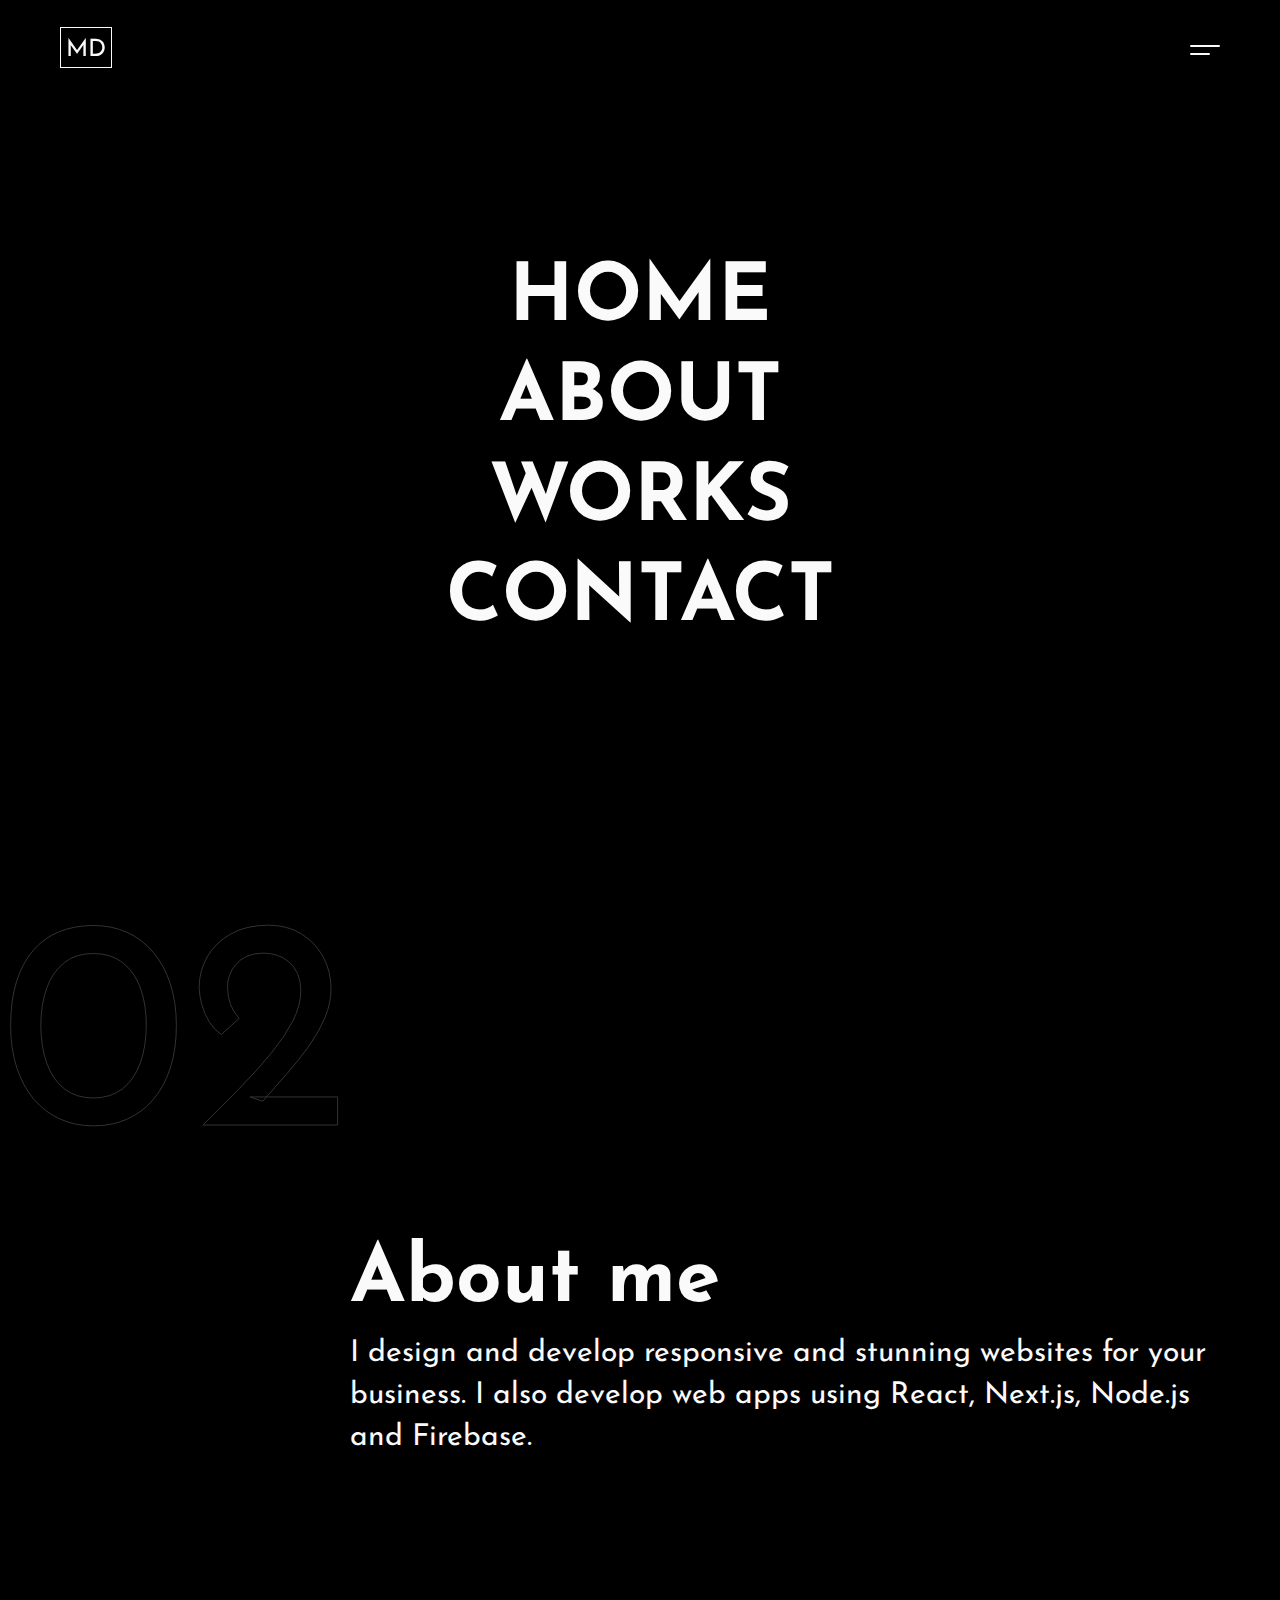
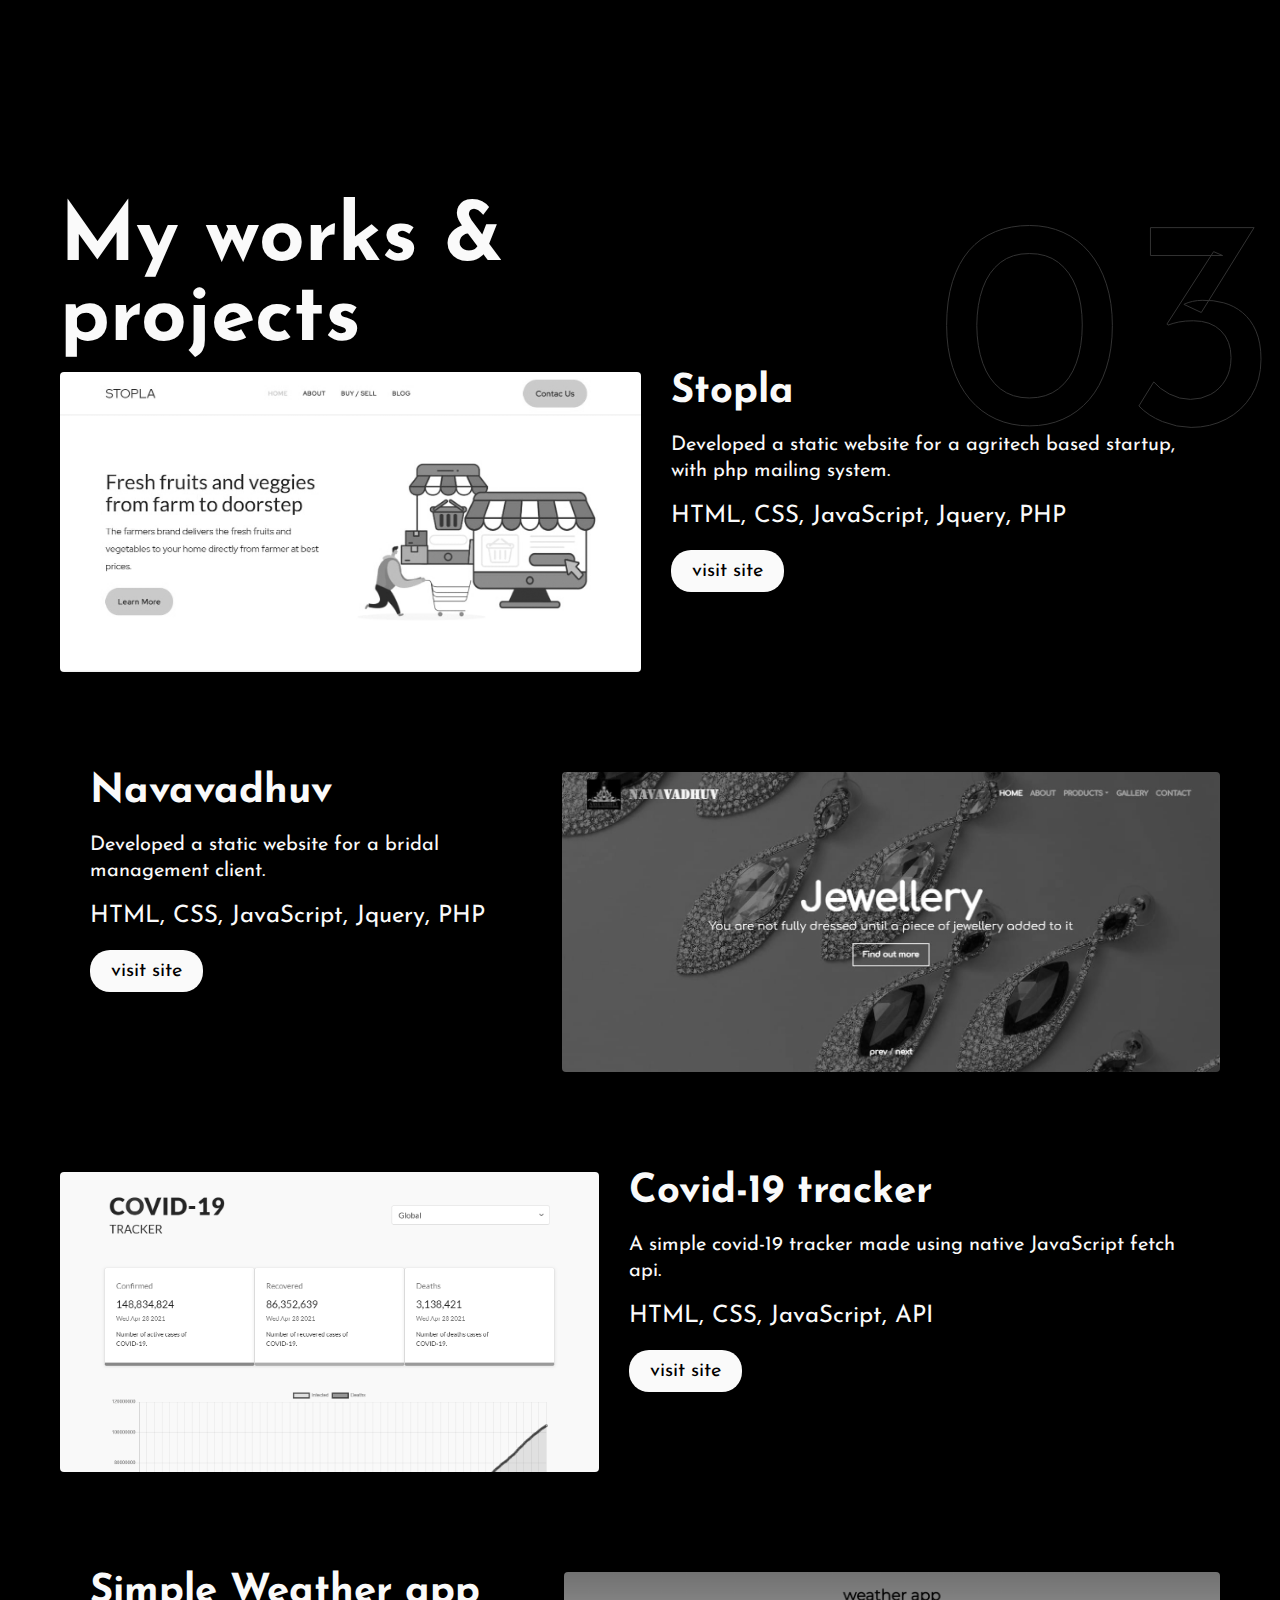
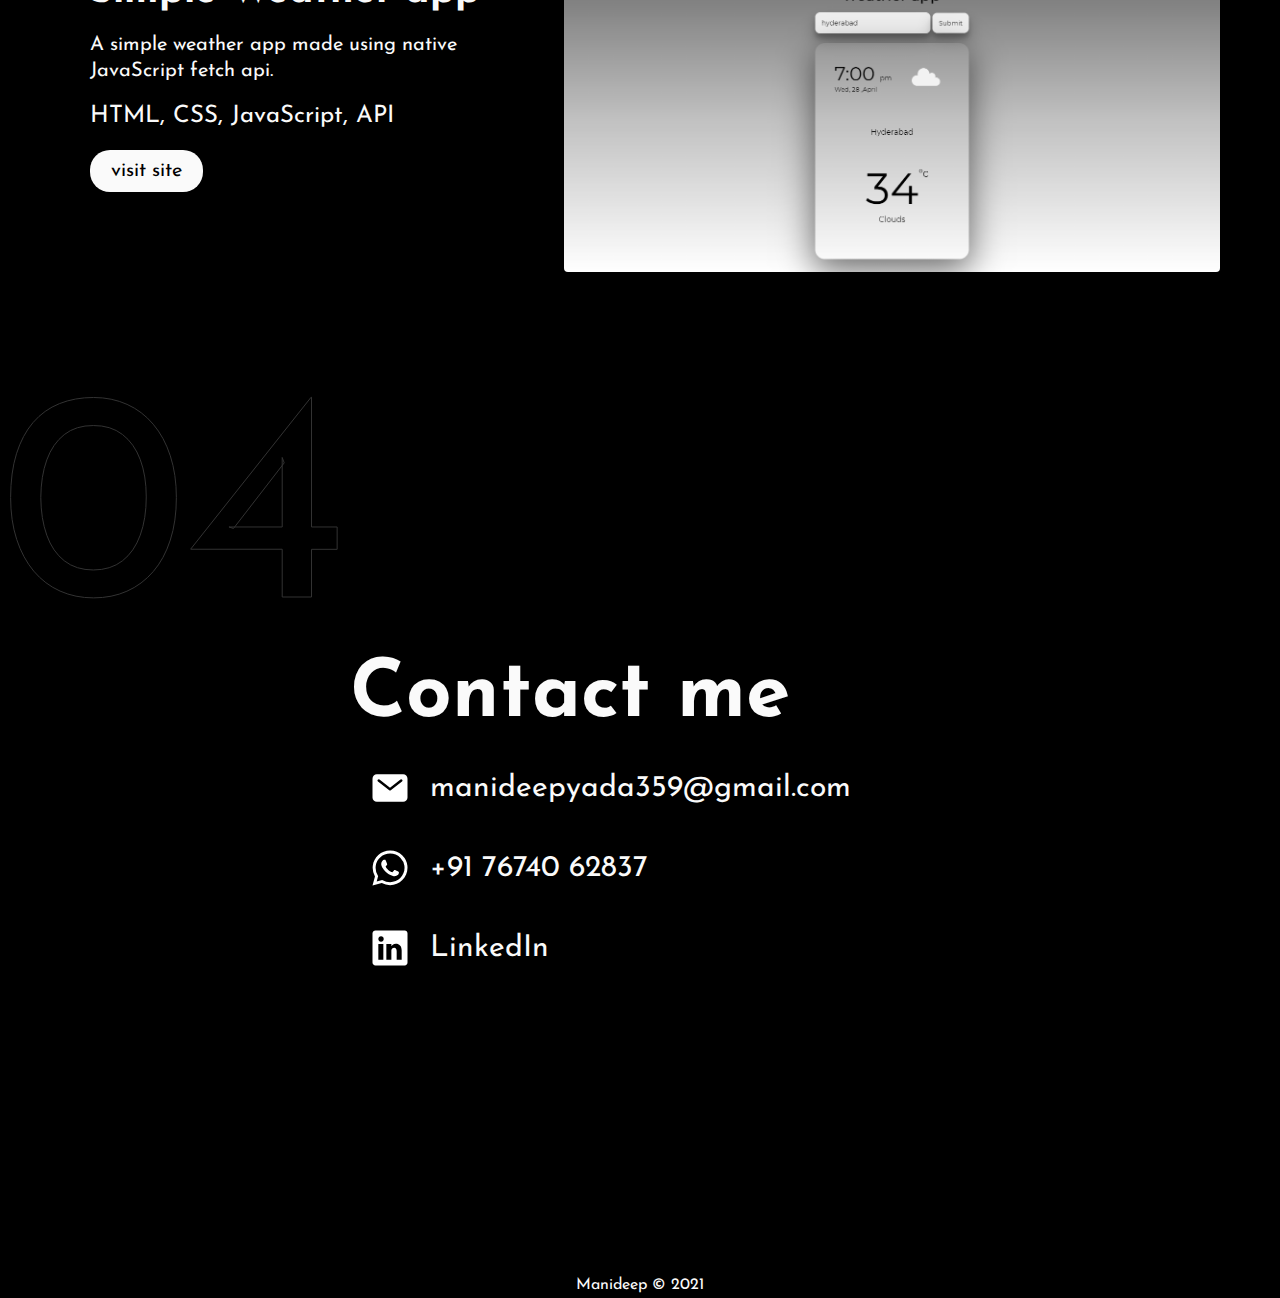
<file: index.html>
<!DOCTYPE html>
<html lang="en">

<head>
  <meta charset="UTF-8">
  <meta http-equiv="X-UA-Compatible" content="IE=edge">
  <meta name="viewport" content="width=device-width, initial-scale=1.0">
  <title>Manideep | </title>
  <link rel="preconnect" href="https://fonts.gstatic.com">
  <link href="https://fonts.googleapis.com/css2?family=Josefin+Sans:wght@100;300;400;500&display=swap" rel="stylesheet">
  <link rel="stylesheet" href="styles/main.css">

</head>

<body>

  <div class="noise"></div>

  <div class="locomotive-container" data-scroll-container>
    <!-- menu overlay -->
    <div class="header__menu-overlay">
      <div class="container">
        <ul class="menu">
          <li class="menu__links"><a href="index.html">Home</a></li>
          <li class="menu__links"><a href="index.html#about">About</a></li>
          <li class="menu__links"><a href="index.html#works">Works</a></li>
          <li class="menu__links"><a href="index.html#contact">Contact</a></li>
        </ul>
      </div>
    </div>
    <!-- menu overlay -->
    <!-- header -->
    <header class="header">
      <div class="container">
        <div class="header__flex">
          <div class="logo"><a href="index.html">MD</a></div>
          <div class="menu-icon">
            <span class="span span--1"></span>
            <span class="span span--2"></span>
          </div>
        </div>
      </div>
    </header>
    <!-- header -->


    <main>

      <!-- landing page -->
      <section data-scroll-section class="landing-page" id="landing-page">
        <div class="container">
          <div class="landing-page__flex">
            <div class="landing-page__text">
              <h1 data-scroll data-scroll-speed="5">
                <span class="landing-page__text--greeting">Hello, I'm</span>
                <br>
                <span class="landing-page__text--name">Manideep</span>
                <br>
              </h1>
              <h2 class="landing-page__text--work">Full Stack Developer</h2>
            </div>
          </div>
        </div>
      </section>
      <!-- landing page -->

      <!-- about -->
      <section class="about-us section__number section__number--2" id="about" data-scroll-section>
        <div class="container">
          <div class="about-us__flex">
            <h2 class="heading">About me</h2>
            <p class="text">I design and develop responsive and stunning websites for
              your business. I also develop web apps using React, Next.js, Node.js and Firebase.
            </p>
          </div>
        </div>
      </section>
      <!-- about -->

      <!-- works -->
      <section class="works section__number section__number--3" id="works" data-scroll-section>
        <div class="container">
          <div class="works__flex">
            <h2 class="heading">My works & <br> projects</h2>
            <div class="works__projects">
              <div class="works__project">
                <img src="assets/projects/stopla.png" alt="">
                <div class="works__project__description">
                  <h6>Stopla</h6>
                  <p>Developed a static website for a agritech based startup, with php mailing system. </p>
                  <span>HTML, CSS, JavaScript, Jquery, PHP</span>
                  <a href="https://stopla.in/" target="_blank">
                    visit site
                  </a>
                </div>
              </div>
              <div class="works__project">
                <img src="assets/projects/navavadhuv.jpg" alt="">
                <div class="works__project__description">
                  <h6>Navavadhuv</h6>
                  <p>Developed a static website for a bridal management client.</p>
                  <span>HTML, CSS, JavaScript, Jquery, PHP</span>
                  <a href="https://navavadhuv.com/" target="_blank">
                    visit site
                  </a>
                </div>
              </div>
              <div class="works__project">
                <img src="assets/projects/covid-19_app.png" alt="">
                <div class="works__project__description">
                  <h6>Covid-19 tracker</h6>
                  <p>A simple covid-19 tracker made using native JavaScript fetch api.
                  </p>
                  <span>HTML, CSS, JavaScript, API</span>
                  <a href="https://manideep519.github.io/covid-19-tracker/" target="_blank">
                    visit site
                  </a>
                </div>
              </div>
              <div class="works__project">
                <img src="assets/projects/weather_app.png" alt="">
                <div class="works__project__description">
                  <h6>Simple Weather app</h6>
                  <p>A simple weather app made using native JavaScript fetch api.</p>
                  <span>HTML, CSS, JavaScript, API</span>
                  <a href="https://manideep519.github.io/weatherApp/" target="_blank">
                    visit site
                  </a>
                </div>
              </div>
            </div>
          </div>
        </div>
      </section>
      <!-- works -->

      <!-- contact -->
      <section class="contact section__number section__number--4" id="contact" data-scroll-section>
        <div class="container">
          <div class="contact__flex">
            <h2 class="heading ">Contact me</h2>
            <a href="mailto:manideepyadav359@gmail.com">
              <img src="assets/svg/mail.svg" alt="">
              manideepyada359@gmail.com</a>
            <a href="https://api.whatsapp.com/send?phone=917674062837">
              <img src="assets/svg/whatsapp.svg" alt="">
              +91 76740 62837</a>
            <a href="https://www.linkedin.com/in/manideep-yadav/" target="_blank">
              <img src="assets/svg/linkedin.svg" alt="">
              LinkedIn
            </a>
          </div>
        </div>
      </section>
      <!-- contact -->

    </main>
    <footer class="footer">
      <p class="footer__text">Manideep &copy; 2021</p>
    </footer>
  </div>


  <script src="https://cdnjs.cloudflare.com/ajax/libs/jquery/3.6.0/jquery.slim.min.js"
    integrity="sha512-6ORWJX/LrnSjBzwefdNUyLCMTIsGoNP6NftMy2UAm1JBm6PRZCO1d7OHBStWpVFZLO+RerTvqX/Z9mBFfCJZ4A=="
    crossorigin="anonymous"></script>
  <script src="js/vendors/locomotive.min.js"></script>
  <script src="https://cdnjs.cloudflare.com/ajax/libs/gsap/3.6.1/gsap.min.js"
    integrity="sha512-cdV6j5t5o24hkSciVrb8Ki6FveC2SgwGfLE31+ZQRHAeSRxYhAQskLkq3dLm8ZcWe1N3vBOEYmmbhzf7NTtFFQ=="
    crossorigin="anonymous"></script>

  <script src="js/app.js"></script>
</body>

</html>
</file>
<file: styles/main.css>
/*! locomotive-scroll v4.1.1 | MIT License | https://github.com/locomotivemtl/locomotive-scroll */
html.has-scroll-smooth {
  overflow: hidden;
}

html.has-scroll-dragging {
  -webkit-user-select: none;
  -moz-user-select: none;
  -ms-user-select: none;
  user-select: none;
}

.has-scroll-smooth body {
  overflow: hidden;
}

.has-scroll-smooth [data-scroll-container] {
  min-height: 100vh;
}

[data-scroll-direction="horizontal"] [data-scroll-container] {
  height: 100vh;
  display: inline-block;
  white-space: nowrap;
}

[data-scroll-direction="horizontal"] [data-scroll-section] {
  display: inline-block;
  vertical-align: top;
  white-space: nowrap;
  height: 100%;
}

.c-scrollbar {
  position: absolute;
  right: 0;
  top: 0;
  width: 11px;
  height: 100%;
  -webkit-transform-origin: center right;
          transform-origin: center right;
  -webkit-transition: opacity 0.3s, -webkit-transform 0.3s;
  transition: opacity 0.3s, -webkit-transform 0.3s;
  transition: transform 0.3s, opacity 0.3s;
  transition: transform 0.3s, opacity 0.3s, -webkit-transform 0.3s;
  opacity: 0;
}

.c-scrollbar:hover {
  -webkit-transform: scaleX(1.45);
          transform: scaleX(1.45);
}

.c-scrollbar:hover,
.has-scroll-dragging .c-scrollbar,
.has-scroll-scrolling .c-scrollbar {
  opacity: 1;
}

[data-scroll-direction="horizontal"] .c-scrollbar {
  width: 100%;
  height: 10px;
  top: auto;
  bottom: 0;
  -webkit-transform: scaleY(1);
          transform: scaleY(1);
}

[data-scroll-direction="horizontal"] .c-scrollbar:hover {
  -webkit-transform: scaleY(1.3);
          transform: scaleY(1.3);
}

.c-scrollbar_thumb {
  position: absolute;
  top: 0;
  right: 0;
  background-color: grey;
  opacity: 0.5;
  width: 7px;
  border-radius: 10px;
  margin: 2px;
  cursor: -webkit-grab;
  cursor: grab;
}

.has-scroll-dragging .c-scrollbar_thumb {
  cursor: -webkit-grabbing;
  cursor: grabbing;
}

[data-scroll-direction="horizontal"] .c-scrollbar_thumb {
  right: auto;
  bottom: 0;
}

.heading {
  margin-bottom: 12px;
  font-size: 50px;
}

@media only screen and (min-width: 768px) {
  .heading {
    font-size: 80px;
  }
}

.text {
  font-size: 30px;
  line-height: 1.4;
}

.text--outline {
  --stroke-color: #fafafa;
  --stroke-width: 1px;
  color: #000000;
  text-shadow: var(--stroke-width) 0 0 var(--stroke-color), calc(var(--stroke-width) * -1) 0 0 var(--stroke-color), 0 var(--stroke-width) 0 var(--stroke-color), 0 calc(var(--stroke-width) * -1) 0 var(--stroke-color);
}

* {
  -webkit-box-sizing: inherit;
          box-sizing: inherit;
  margin: 0;
  padding: 0;
}

html {
  -webkit-box-sizing: border-box;
          box-sizing: border-box;
}

body {
  background: #000000;
  color: #fafafa;
  font-family: "Josefin Sans", sans-serif;
}

::-moz-selection {
  color: #000000;
  background: #fafafa;
}

::selection {
  color: #000000;
  background: #fafafa;
}

a {
  text-decoration: none;
  color: inherit;
  cursor: pointer;
}

.container {
  max-width: 1200px;
  width: 100%;
  padding: 0 20px;
  margin: 0 auto;
}

.section__number::before {
  position: absolute;
  display: inline-block;
  line-height: 1;
  top: 0;
  left: 0;
  font-size: 100px;
  -webkit-text-stroke-width: 1px;
  -webkit-text-stroke-color: #fafafa;
  cursor: pointer;
  -webkit-text-stroke-color: transparent;
  transition: color 0.35s, -webkit-text-stroke-color 0.35s, -webkit-text-stroke-width 0.35s;
  color: transparent;
  -webkit-text-stroke-color: #fafafa;
  opacity: 0.2;
}

@media only screen and (min-width: 768px) {
  .section__number::before {
    font-size: 300px;
  }
}

.section__number--2::before {
  content: "02";
}

.section__number--3::before {
  content: "03";
  left: initial;
  right: 0;
}

.section__number--4::before {
  content: "04";
}

.clearfix::after {
  content: "";
  clear: both;
  display: table;
}

.header {
  position: fixed;
  width: 100%;
  z-index: 2;
}

.header__flex {
  display: -webkit-box;
  display: -ms-flexbox;
  display: flex;
  -webkit-box-align: center;
      -ms-flex-align: center;
          align-items: center;
  height: 100px;
}

.header__flex .logo {
  color: #fafafa;
  font-size: 24px;
  font-weight: 400;
  margin-right: auto;
}

.header__flex .logo a {
  padding: 5px;
  padding-top: 10px;
  border: 1px solid #fafafa;
}

.header__flex .logo.menu-open {
  background-color: #000000;
  color: #fafafa;
}

.header__flex .menu-icon {
  display: -webkit-box;
  display: -ms-flexbox;
  display: flex;
  -webkit-box-orient: vertical;
  -webkit-box-direction: normal;
      -ms-flex-direction: column;
          flex-direction: column;
  -webkit-transition: all 0.3s ease-out;
  transition: all 0.3s ease-out;
  cursor: pointer;
}

.header__flex .menu-icon.menu-open .span {
  background-color: #fafafa;
}

.header__flex .menu-icon.menu-open .span--1 {
  -webkit-transform: rotate(50deg);
          transform: rotate(50deg);
}

.header__flex .menu-icon.menu-open .span--2 {
  width: 30px;
  -webkit-transform: rotate(-50deg);
          transform: rotate(-50deg);
}

.header__flex .menu-icon .span {
  border-radius: 1px;
  display: inline-block;
  width: 20px;
  height: 2px;
  margin: 3px 0;
  background-color: #fafafa;
  -webkit-transition: all 0.3s ease-in;
  transition: all 0.3s ease-in;
  -webkit-transform-origin: 50% 50%;
          transform-origin: 50% 50%;
}

.header__flex .menu-icon .span--1 {
  width: 30px;
}

.header__menu-overlay {
  position: fixed;
  z-index: 1;
  width: 100%;
  height: 100%;
  background-color: black;
  display: -webkit-box;
  display: -ms-flexbox;
  display: flex;
  -webkit-box-orient: vertical;
  -webkit-box-direction: normal;
      -ms-flex-direction: column;
          flex-direction: column;
  -webkit-box-pack: center;
      -ms-flex-pack: center;
          justify-content: center;
  -webkit-box-align: start;
      -ms-flex-align: start;
          align-items: flex-start;
}

.header__menu-overlay .menu {
  list-style-type: none;
  display: -webkit-box;
  display: -ms-flexbox;
  display: flex;
  -webkit-box-orient: vertical;
  -webkit-box-direction: normal;
      -ms-flex-direction: column;
          flex-direction: column;
  -webkit-box-align: center;
      -ms-flex-align: center;
          align-items: center;
}

.header__menu-overlay .menu__links {
  color: #fafafa;
  text-transform: uppercase;
  font-weight: bold;
  line-height: 1;
  padding: 10px;
  font-size: 60px;
}

@media only screen and (min-width: 768px) {
  .header__menu-overlay .menu__links {
    font-size: 80px;
  }
}

.header__menu-overlay .menu__links:hover {
  color: #000000;
  text-shadow: -1px -1px 0 #ffffff, 1px -1px 0 #ffffff, -1px 1px 0 #ffffff, 1px 1px 0 #ffffff;
}

.landing-page__flex {
  min-height: 100vh;
  display: -webkit-box;
  display: -ms-flexbox;
  display: flex;
  -webkit-box-align: center;
      -ms-flex-align: center;
          align-items: center;
}

.landing-page__text {
  font-size: 36px;
}

@media only screen and (min-width: 768px) {
  .landing-page__text {
    font-size: 50px;
  }
}

.landing-page__text--work {
  font-size: 20px;
  margin-top: 10px;
}

@media only screen and (min-width: 768px) {
  .landing-page__text--work {
    font-size: 50px;
    margin: 0;
  }
}

.about-us {
  position: relative;
}

.about-us__flex {
  display: -webkit-box;
  display: -ms-flexbox;
  display: flex;
  min-height: 100vh;
  -webkit-box-orient: vertical;
  -webkit-box-direction: normal;
      -ms-flex-direction: column;
          flex-direction: column;
  -webkit-box-pack: center;
      -ms-flex-pack: center;
          justify-content: center;
}

@media only screen and (min-width: 768px) {
  .about-us__flex {
    margin-left: 25%;
  }
}

.works {
  position: relative;
}

.works__flex {
  display: -webkit-box;
  display: -ms-flexbox;
  display: flex;
  min-height: 100vh;
  -webkit-box-orient: vertical;
  -webkit-box-direction: normal;
      -ms-flex-direction: column;
          flex-direction: column;
}

.works__projects {
  display: -webkit-box;
  display: -ms-flexbox;
  display: flex;
  -webkit-box-orient: vertical;
  -webkit-box-direction: normal;
      -ms-flex-direction: column;
          flex-direction: column;
  -webkit-box-align: start;
      -ms-flex-align: start;
          align-items: start;
}

.works__project {
  display: -webkit-box;
  display: -ms-flexbox;
  display: flex;
  margin-bottom: 50px;
  -webkit-box-orient: vertical;
  -webkit-box-direction: normal;
      -ms-flex-direction: column;
          flex-direction: column;
}

@media only screen and (min-width: 768px) {
  .works__project {
    -webkit-box-orient: horizontal;
    -webkit-box-direction: normal;
        -ms-flex-direction: row;
            flex-direction: row;
    margin-bottom: 100px;
  }
}

.works__project:hover img {
  -webkit-filter: grayscale(10%);
          filter: grayscale(10%);
}

@media only screen and (min-width: 768px) {
  .works__project:nth-child(even) {
    -webkit-box-orient: horizontal;
    -webkit-box-direction: reverse;
        -ms-flex-direction: row-reverse;
            flex-direction: row-reverse;
  }
}

.works__project img {
  -webkit-filter: grayscale(100%);
          filter: grayscale(100%);
  max-width: 100%;
  width: 100%;
  -webkit-transition: -webkit-filter 0.3s ease-in-out;
  transition: -webkit-filter 0.3s ease-in-out;
  transition: filter 0.3s ease-in-out;
  transition: filter 0.3s ease-in-out, -webkit-filter 0.3s ease-in-out;
  border-radius: 4px;
  margin-bottom: 20px;
}

@media only screen and (min-width: 768px) {
  .works__project img {
    max-width: initial;
    width: initial;
    height: 300px;
    max-height: 100%;
    margin: 0;
  }
}

.works__project__description {
  -webkit-box-flex: 1;
      -ms-flex: 1;
          flex: 1;
}

@media only screen and (min-width: 768px) {
  .works__project__description {
    margin: 0 30px;
  }
}

.works__project__description h6 {
  font-size: 40px;
}

.works__project__description p {
  font-size: 20px;
  margin: 20px 0;
  line-height: 1.3;
}

.works__project__description span {
  display: block;
  font-size: 24px;
  margin: 10px 0;
}

.works__project__description a {
  color: #000000;
  text-decoration: none;
  display: inline-block;
  background-color: #fafafa;
  border: none;
  -webkit-box-shadow: none;
          box-shadow: none;
  padding: 10px 20px;
  border-radius: 20px;
  font-size: 20px;
  font-family: inherit;
  margin: 12px 0;
  border: 1px solid transparent;
  -webkit-transition: all 0.3s ease-in-out;
  transition: all 0.3s ease-in-out;
}

.works__project__description a:hover {
  background-color: #000000;
  border: 1px solid #fafafa;
  color: #fafafa;
}

.contact {
  position: relative;
}

.contact__flex {
  display: -webkit-box;
  display: -ms-flexbox;
  display: flex;
  min-height: 100vh;
  -webkit-box-orient: vertical;
  -webkit-box-direction: normal;
      -ms-flex-direction: column;
          flex-direction: column;
  -webkit-box-pack: center;
      -ms-flex-pack: center;
          justify-content: center;
}

@media only screen and (min-width: 768px) {
  .contact__flex {
    margin-left: 25%;
  }
}

.contact__flex img {
  width: 100%;
  max-width: 20px;
  margin: 20px;
}

@media only screen and (min-width: 768px) {
  .contact__flex img {
    max-width: 40px;
  }
}

.contact__flex a {
  display: -webkit-box;
  display: -ms-flexbox;
  display: flex;
  -webkit-box-align: center;
      -ms-flex-align: center;
          align-items: center;
  font-size: 18px;
}

@media only screen and (min-width: 768px) {
  .contact__flex a {
    font-size: 30px;
  }
}

.footer__text {
  text-align: center;
  margin: 5px 0;
}
/*# sourceMappingURL=main.css.map */
</file>
